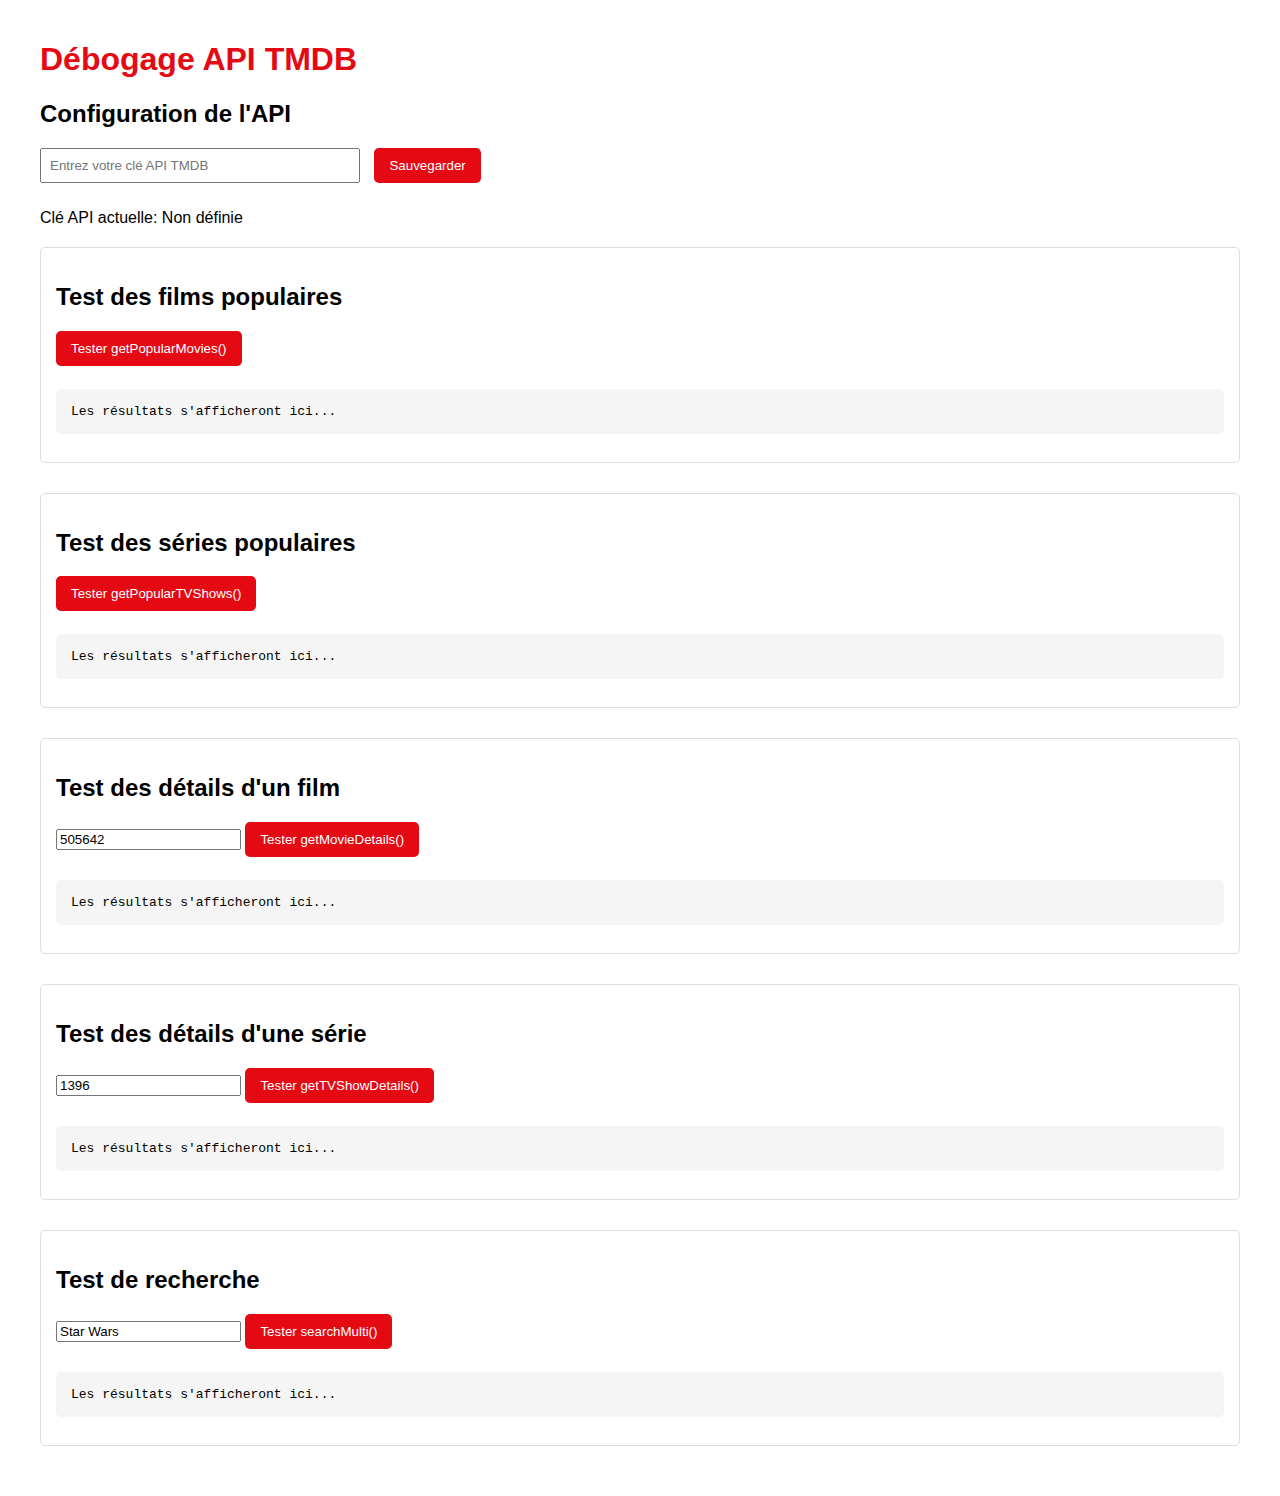
<file: debug-api.html>
<!DOCTYPE html>
<html lang="fr">
<head>
    <meta charset="UTF-8">
    <meta name="viewport" content="width=device-width, initial-scale=1.0">
    <title>Débogage API TMDB</title>
    <style>
        body {
            font-family: Arial, sans-serif;
            max-width: 1200px;
            margin: 0 auto;
            padding: 20px;
        }
        h1 {
            color: #e50914;
        }
        .test-section {
            margin-bottom: 30px;
            border: 1px solid #ddd;
            padding: 15px;
            border-radius: 5px;
        }
        button {
            background-color: #e50914;
            color: white;
            border: none;
            padding: 10px 15px;
            border-radius: 5px;
            cursor: pointer;
            margin-right: 10px;
            margin-bottom: 10px;
        }
        button:hover {
            background-color: #b2070f;
        }
        pre {
            background-color: #f5f5f5;
            padding: 15px;
            border-radius: 5px;
            overflow: auto;
            max-height: 300px;
        }
        .api-key-form {
            margin-bottom: 20px;
        }
        .api-key-form input {
            padding: 8px;
            width: 300px;
            margin-right: 10px;
        }
    </style>
</head>
<body>
    <h1>Débogage API TMDB</h1>
    
    <div class="api-key-form">
        <h2>Configuration de l'API</h2>
        <input type="text" id="api-key" placeholder="Entrez votre clé API TMDB">
        <button id="save-api-key">Sauvegarder</button>
        <p>Clé API actuelle: <span id="current-api-key">Non définie</span></p>
    </div>
    
    <div class="test-section">
        <h2>Test des films populaires</h2>
        <button id="test-popular-movies">Tester getPopularMovies()</button>
        <pre id="popular-movies-result">Les résultats s'afficheront ici...</pre>
    </div>
    
    <div class="test-section">
        <h2>Test des séries populaires</h2>
        <button id="test-popular-tv">Tester getPopularTVShows()</button>
        <pre id="popular-tv-result">Les résultats s'afficheront ici...</pre>
    </div>
    
    <div class="test-section">
        <h2>Test des détails d'un film</h2>
        <input type="text" id="movie-id" placeholder="ID du film (ex: 505642 pour Dune 2)" value="505642">
        <button id="test-movie-details">Tester getMovieDetails()</button>
        <pre id="movie-details-result">Les résultats s'afficheront ici...</pre>
    </div>
    
    <div class="test-section">
        <h2>Test des détails d'une série</h2>
        <input type="text" id="tv-id" placeholder="ID de la série (ex: 1396 pour Breaking Bad)" value="1396">
        <button id="test-tv-details">Tester getTVShowDetails()</button>
        <pre id="tv-details-result">Les résultats s'afficheront ici...</pre>
    </div>
    
    <div class="test-section">
        <h2>Test de recherche</h2>
        <input type="text" id="search-query" placeholder="Terme de recherche" value="Star Wars">
        <button id="test-search">Tester searchMulti()</button>
        <pre id="search-result">Les résultats s'afficheront ici...</pre>
    </div>
    
    <script>
        // Configuration de l'API TMDB
        let TMDB_API_KEY = localStorage.getItem('tmdb_api_key') || '';
        const TMDB_BASE_URL = 'https://api.themoviedb.org/3';
        
        // Afficher la clé API actuelle
        document.getElementById('current-api-key').textContent = TMDB_API_KEY ? TMDB_API_KEY.substring(0, 5) + '...' : 'Non définie';
        document.getElementById('api-key').value = TMDB_API_KEY;
        
        // Sauvegarder la clé API
        document.getElementById('save-api-key').addEventListener('click', function() {
            const apiKey = document.getElementById('api-key').value.trim();
            if (apiKey) {
                TMDB_API_KEY = apiKey;
                localStorage.setItem('tmdb_api_key', apiKey);
                document.getElementById('current-api-key').textContent = apiKey.substring(0, 5) + '...';
                alert('Clé API sauvegardée!');
            } else {
                alert('Veuillez entrer une clé API valide.');
            }
        });
        
        // Fonction pour faire des requêtes à l'API TMDB
        async function fetchFromTMDB(endpoint, params = {}) {
            if (!TMDB_API_KEY) {
                throw new Error('Clé API TMDB non définie. Veuillez entrer votre clé API.');
            }
            
            const queryParams = new URLSearchParams({
                api_key: TMDB_API_KEY,
                language: 'fr-FR',
                ...params
            });
            
            try {
                const response = await fetch(`${TMDB_BASE_URL}${endpoint}?${queryParams}`);
                if (!response.ok) {
                    throw new Error(`Erreur TMDB: ${response.status}`);
                }
                return await response.json();
            } catch (error) {
                console.error('Erreur lors de la requête TMDB:', error);
                throw error;
            }
        }
        
        // Récupérer les films populaires
        async function getPopularMovies(page = 1) {
            return await fetchFromTMDB('/movie/popular', { page });
        }
        
        // Récupérer les séries populaires
        async function getPopularTVShows(page = 1) {
            return await fetchFromTMDB('/tv/popular', { page });
        }
        
        // Récupérer les détails d'un film
        async function getMovieDetails(movieId) {
            return await fetchFromTMDB(`/movie/${movieId}`, { 
                append_to_response: 'credits,videos,similar,recommendations' 
            });
        }
        
        // Récupérer les détails d'une série
        async function getTVShowDetails(tvId) {
            return await fetchFromTMDB(`/tv/${tvId}`, { 
                append_to_response: 'credits,videos,similar,recommendations,seasons' 
            });
        }
        
        // Rechercher des films et séries
        async function searchMulti(query, page = 1) {
            return await fetchFromTMDB('/search/multi', { query, page });
        }
        
        // Test des films populaires
        document.getElementById('test-popular-movies').addEventListener('click', async function() {
            const resultElement = document.getElementById('popular-movies-result');
            resultElement.textContent = 'Chargement...';
            
            try {
                const result = await getPopularMovies();
                resultElement.textContent = JSON.stringify(result, null, 2);
            } catch (error) {
                resultElement.textContent = `Erreur: ${error.message}`;
            }
        });
        
        // Test des séries populaires
        document.getElementById('test-popular-tv').addEventListener('click', async function() {
            const resultElement = document.getElementById('popular-tv-result');
            resultElement.textContent = 'Chargement...';
            
            try {
                const result = await getPopularTVShows();
                resultElement.textContent = JSON.stringify(result, null, 2);
            } catch (error) {
                resultElement.textContent = `Erreur: ${error.message}`;
            }
        });
        
        // Test des détails d'un film
        document.getElementById('test-movie-details').addEventListener('click', async function() {
            const resultElement = document.getElementById('movie-details-result');
            resultElement.textContent = 'Chargement...';
            
            const movieId = document.getElementById('movie-id').value;
            if (!movieId) {
                resultElement.textContent = 'Erreur: Veuillez entrer un ID de film.';
                return;
            }
            
            try {
                const result = await getMovieDetails(movieId);
                resultElement.textContent = JSON.stringify(result, null, 2);
            } catch (error) {
                resultElement.textContent = `Erreur: ${error.message}`;
            }
        });
        
        // Test des détails d'une série
        document.getElementById('test-tv-details').addEventListener('click', async function() {
            const resultElement = document.getElementById('tv-details-result');
            resultElement.textContent = 'Chargement...';
            
            const tvId = document.getElementById('tv-id').value;
            if (!tvId) {
                resultElement.textContent = 'Erreur: Veuillez entrer un ID de série.';
                return;
            }
            
            try {
                const result = await getTVShowDetails(tvId);
                resultElement.textContent = JSON.stringify(result, null, 2);
            } catch (error) {
                resultElement.textContent = `Erreur: ${error.message}`;
            }
        });
        
        // Test de recherche
        document.getElementById('test-search').addEventListener('click', async function() {
            const resultElement = document.getElementById('search-result');
            resultElement.textContent = 'Chargement...';
            
            const query = document.getElementById('search-query').value;
            if (!query) {
                resultElement.textContent = 'Erreur: Veuillez entrer un terme de recherche.';
                return;
            }
            
            try {
                const result = await searchMulti(query);
                resultElement.textContent = JSON.stringify(result, null, 2);
            } catch (error) {
                resultElement.textContent = `Erreur: ${error.message}`;
            }
        });
    </script>
</body>
</html>
</file>
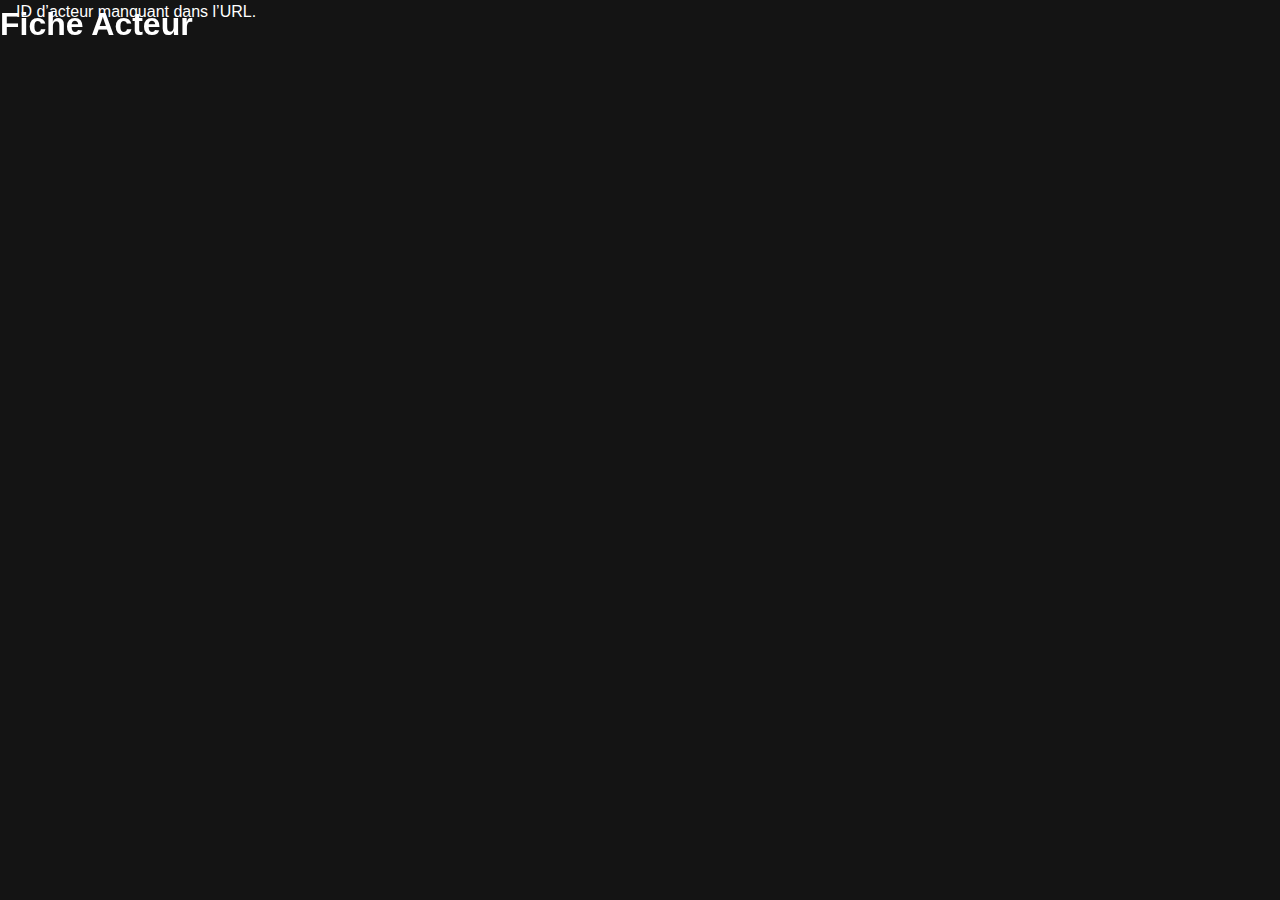
<file: pages/actor.html>
<!DOCTYPE html>
<html lang="fr">
<head>
  <meta charset="UTF-8" />
  <meta name="viewport" content="width=device-width, initial-scale=1.0" />
  <title>Acteur - StreamFlix</title>
  <link rel="stylesheet" href="../css/style.css" />
</head>
<body>
  <header class="header">
    <h1>Fiche Acteur</h1>
  </header>

  <main class="container" id="actor-details">
    <p>Chargement...</p>
  </main>

  <script src="../js/tmdb-api.js"></script>
  <script>
    async function loadActor() {
      const params = new URLSearchParams(window.location.search);
      const id = params.get("id");
      const container = document.getElementById("actor-details");

      if (!id) {
        container.innerHTML = "<p>ID d’acteur manquant dans l’URL.</p>";
        return;
      }

      try {
        const response = await fetch(`https://api.themoviedb.org/3/person/${id}?api_key=4aa5776ef3fdc9d6ee9a7b8815055984&language=fr-FR`);
        const actor = await response.json();

        const creditsResp = await fetch(`https://api.themoviedb.org/3/person/${id}/combined_credits?api_key=4aa5776ef3fdc9d6ee9a7b8815055984&language=fr-FR`);
        const credits = await creditsResp.json();

        const image = actor.profile_path ? `https://image.tmdb.org/t/p/w342${actor.profile_path}` : "../img/placeholder.jpg";

        container.innerHTML = `
          <h2>${actor.name}</h2>
          <img src="${image}" alt="${actor.name}" style="max-width: 200px;">
          <p><strong>Biographie :</strong> ${actor.biography || "Aucune biographie disponible."}</p>
          <h3>Connu pour :</h3>
          <ul>
            ${credits.cast.slice(0, 10).map(item => `<li>${item.title || item.name} (${item.media_type})</li>`).join("")}
          </ul>
        `;
      } catch (error) {
        container.innerHTML = "<p>Erreur lors du chargement de l’acteur.</p>";
        console.error(error);
      }
    }

    document.addEventListener("DOMContentLoaded", loadActor);
  </script>
</body>
</html>
</file>
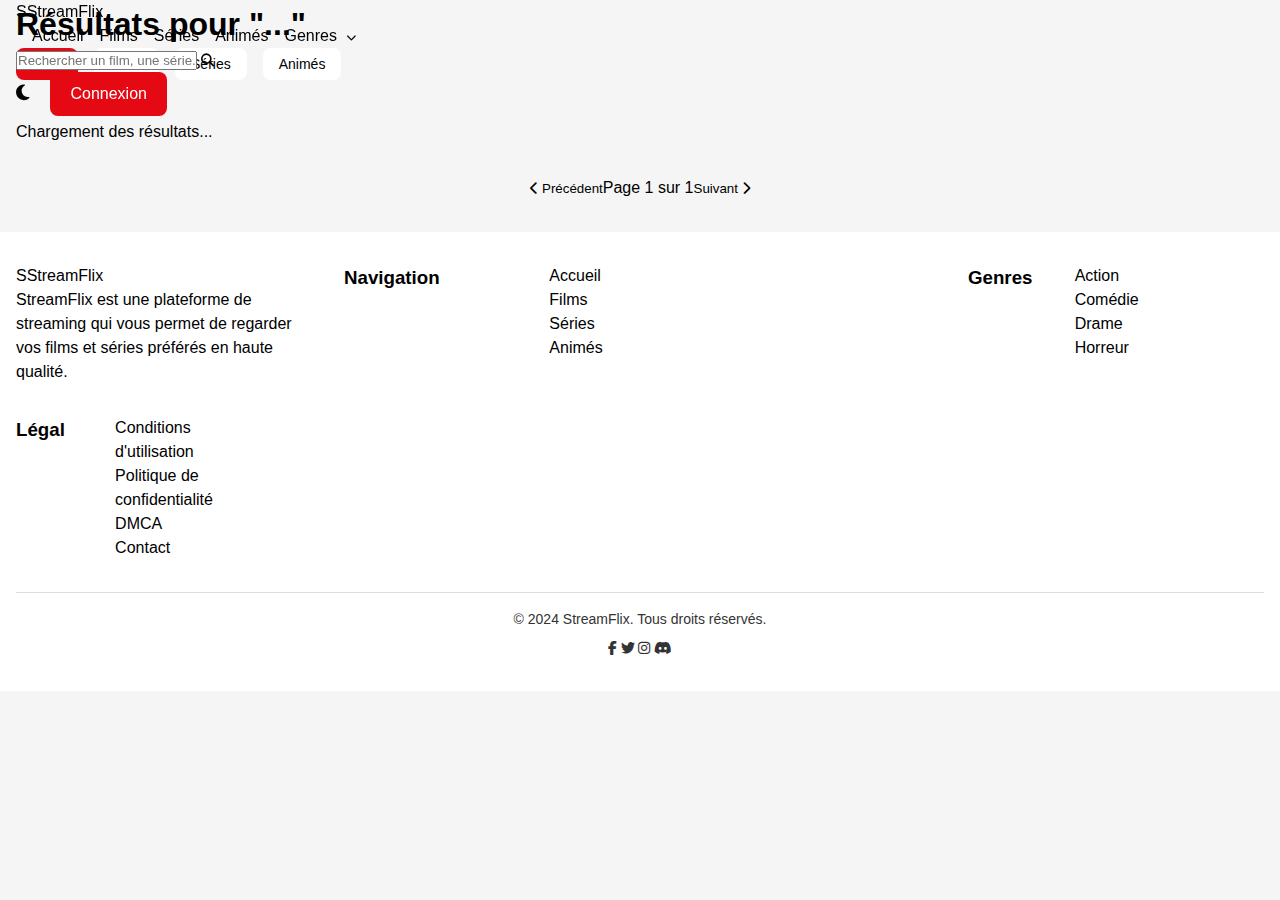
<file: pages/search.html>
<!DOCTYPE html>
<html lang="fr">
<head>
    <meta charset="UTF-8">
    <meta name="viewport" content="width=device-width, initial-scale=1.0">
    <title>Recherche - StreamFlix</title>
    <meta name="description" content="Recherchez des films et séries sur StreamFlix">
    <link rel="stylesheet" href="https://cdnjs.cloudflare.com/ajax/libs/font-awesome/6.4.0/css/all.min.css">
    <link rel="stylesheet" href="../css/style.css">
    <link rel="icon" type="image/png" href="../img/favicon.png">
</head>
<body>
    <!-- Header -->
    <header class="header">
        <div class="container">
            <div class="header-inner">
                <!-- Logo -->
                <a href="../index.html" class="logo">
                    <span class="logo-icon">S</span>
                    <span class="logo-text">StreamFlix</span>
                </a>

                <!-- Navigation principale -->
                <nav class="main-nav">
                    <ul class="nav-list">
                        <li><a href="../index.html">Accueil</a></li>
                        <li><a href="films.html">Films</a></li>
                        <li><a href="series.html">Séries</a></li>
                        <li><a href="animes.html">Animés</a></li>
                        <li class="dropdown">
                            <a href="#" class="dropdown-toggle">Genres <i class="fas fa-chevron-down"></i></a>
                            <div class="dropdown-menu">
                                <a href="genre.html?genre=28">Action</a>
                                <a href="genre.html?genre=35">Comédie</a>
                                <a href="genre.html?genre=18">Drame</a>
                                <a href="genre.html?genre=27">Horreur</a>
                                <a href="genre.html?genre=878">Science-Fiction</a>
                                <a href="genre.html?genre=53">Thriller</a>
                                <a href="genre.html?genre=10749">Romance</a>
                                <a href="genre.html?genre=16">Animation</a>
                            </div>
                        </li>
                    </ul>
                </nav>

                <!-- Barre de recherche -->
                <div class="search-bar">
                    <form id="search-form">
                        <input type="text" id="search-input" placeholder="Rechercher un film, une série...">
                        <button type="submit" class="search-btn">
                            <i class="fas fa-search"></i>
                        </button>
                    </form>
                </div>

                <!-- Actions utilisateur -->
                <div class="user-actions">
                    <button class="theme-toggle" id="theme-toggle" title="Changer de thème">
                        <i class="fas fa-moon"></i>
                    </button>
                    <a href="login.html" class="btn btn-primary">Connexion</a>
                    <button class="mobile-menu-toggle" id="mobile-menu-toggle">
                        <i class="fas fa-bars"></i>
                    </button>
                </div>
            </div>
        </div>
    </header>

    <!-- Menu mobile -->
    <div class="mobile-menu" id="mobile-menu">
        <div class="mobile-menu-header">
            <a href="../index.html" class="logo">
                <span class="logo-icon">S</span>
                <span class="logo-text">StreamFlix</span>
            </a>
            <button class="mobile-menu-close" id="mobile-menu-close">
                <i class="fas fa-times"></i>
            </button>
        </div>
        <nav class="mobile-nav">
            <ul class="mobile-nav-list">
                <li><a href="../index.html">Accueil</a></li>
                <li><a href="films.html">Films</a></li>
                <li><a href="series.html">Séries</a></li>
                <li><a href="animes.html">Animés</a></li>
                <li class="mobile-dropdown">
                    <a href="#" class="mobile-dropdown-toggle">
                        Genres <i class="fas fa-chevron-down"></i>
                    </a>
                    <div class="mobile-dropdown-menu">
                        <a href="genre.html?genre=28">Action</a>
                        <a href="genre.html?genre=35">Comédie</a>
                        <a href="genre.html?genre=18">Drame</a>
                        <a href="genre.html?genre=27">Horreur</a>
                        <a href="genre.html?genre=878">Science-Fiction</a>
                        <a href="genre.html?genre=53">Thriller</a>
                        <a href="genre.html?genre=10749">Romance</a>
                        <a href="genre.html?genre=16">Animation</a>
                    </div>
                </li>
                <li><a href="login.html">Connexion</a></li>
            </ul>
        </nav>
    </div>

    <!-- Main Content -->
    <main class="main-content">
        <div class="container">
            <section class="search-results-section">
                <h1 class="search-results-title">Résultats pour "..."</h1>
                
                <div class="search-filters">
                    <button class="search-filter active" data-filter="all">Tous</button>
                    <button class="search-filter" data-filter="movie">Films</button>
                    <button class="search-filter" data-filter="tv">Séries</button>
                    <button class="search-filter" data-filter="anime">Animés</button>
                </div>
                
                <div class="search-results-grid">
                    <!-- Les résultats seront générés dynamiquement par JavaScript -->
                    <div class="loading">Chargement des résultats...</div>
                </div>
                
                <div class="pagination">
                    <button class="pagination-prev" disabled>
                        <i class="fas fa-chevron-left"></i> Précédent
                    </button>
                    <div class="pagination-info">Page <span class="current-page">1</span> sur <span class="total-pages">1</span></div>
                    <button class="pagination-next" disabled>
                        Suivant <i class="fas fa-chevron-right"></i>
                    </button>
                </div>
            </section>
        </div>
    </main>

    <!-- Footer -->
    <footer class="footer">
        <div class="container">
            <div class="footer-content">
                <div class="footer-logo">
                    <a href="../index.html" class="logo">
                        <span class="logo-icon">S</span>
                        <span class="logo-text">StreamFlix</span>
                    </a>
                    <p class="footer-description">
                        StreamFlix est une plateforme de streaming qui vous permet de regarder vos films et séries préférés en haute qualité.
                    </p>
                </div>
                
                <div class="footer-links">
                    <h3>Navigation</h3>
                    <ul>
                        <li><a href="../index.html">Accueil</a></li>
                        <li><a href="films.html">Films</a></li>
                        <li><a href="series.html">Séries</a></li>
                        <li><a href="animes.html">Animés</a></li>
                    </ul>
                </div>
                
                <div class="footer-links">
                    <h3>Genres</h3>
                    <ul>
                        <li><a href="genre.html?genre=28">Action</a></li>
                        <li><a href="genre.html?genre=35">Comédie</a></li>
                        <li><a href="genre.html?genre=18">Drame</a></li>
                        <li><a href="genre.html?genre=27">Horreur</a></li>
                    </ul>
                </div>
                
                <div class="footer-links">
                    <h3>Légal</h3>
                    <ul>
                        <li><a href="cgu.html">Conditions d'utilisation</a></li>
                        <li><a href="privacy.html">Politique de confidentialité</a></li>
                        <li><a href="dmca.html">DMCA</a></li>
                        <li><a href="contact.html">Contact</a></li>
                    </ul>
                </div>
            </div>
            
            <div class="footer-bottom">
                <p>&copy; 2024 StreamFlix. Tous droits réservés.</p>
                <div class="social-links">
                    <a href="#" class="social-link"><i class="fab fa-facebook-f"></i></a>
                    <a href="#" class="social-link"><i class="fab fa-twitter"></i></a>
                    <a href="#" class="social-link"><i class="fab fa-instagram"></i></a>
                    <a href="#" class="social-link"><i class="fab fa-discord"></i></a>
                </div>
            </div>
        </div>
    </footer>

    <!-- Scripts -->
    <script src="../js/tmdb-api.js"></script>
    <script src="../js/main.js"></script>
    <script src="../js/tmdb-api.js"></script>
    <script src="../js/debug.js"></script>
</body>
</html>
</file>
<file: css/style.css>
:root {
    /* Couleurs principales */
    --primary-color: #e50914;
    --primary-hover: #f40612;
    --secondary-color: #0071eb;
    --secondary-hover: #0080ff;
    
    /* Couleurs de fond */
    --bg-primary: #141414;
    --bg-secondary: #181818;
    --bg-tertiary: #222222;
    --bg-hover: #333333;
    
    /* Couleurs de texte */
    --text-primary: #ffffff;
    --text-secondary: #b3b3b3;
    --text-tertiary: #777777;
    
    /* Autres couleurs */
    --border-color: #333333;
    --overlay-color: rgba(0, 0, 0, 0.7);
    --shadow-color: rgba(0, 0, 0, 0.5);
    
    /* Transitions */
    --transition-speed: 0.3s;
    
    /* Espacement */
    --spacing-xs: 4px;
    --spacing-sm: 8px;
    --spacing-md: 16px;
    --spacing-lg: 24px;
    --spacing-xl: 32px;
    
    /* Rayons de bordure */
    --border-radius-sm: 4px;
    --border-radius-md: 8px;
    --border-radius-lg: 12px;
    
    /* Tailles de police */
    --font-size-xs: 12px;
    --font-size-sm: 14px;
    --font-size-md: 16px;
    --font-size-lg: 18px;
    --font-size-xl: 24px;
    --font-size-xxl: 32px;
    
    /* Poids de police */
    --font-weight-normal: 400;
    --font-weight-medium: 500;
    --font-weight-bold: 700;
    
    /* Z-index */
    --z-index-dropdown: 100;
    --z-index-header: 200;
    --z-index-modal: 300;
    --z-index-overlay: 250;
}

/* Thème clair */
[data-theme="light"] {
    --bg-primary: #f5f5f5;
    --bg-secondary: #ffffff;
    --bg-tertiary: #e9e9e9;
    --bg-hover: #f0f0f0;
    
    --text-primary: #000000;
    --text-secondary: #333333;
    --text-tertiary: #666666;
    
    --border-color: #dddddd;
    --overlay-color: rgba(255, 255, 255, 0.7);
    --shadow-color: rgba(0, 0, 0, 0.1);
}

/* Reset et styles de base */
* {
    margin: 0;
    padding: 0;
    box-sizing: border-box;
}

html {
    scroll-behavior: smooth;
}

body {
    font-family: 'Roboto', Arial, sans-serif;
    background-color: var(--bg-primary);
    color: var(--text-primary);
    line-height: 1.5;
    overflow-x: hidden;
    transition: background-color var(--transition-speed) ease;
}

a {
    color: inherit;
    text-decoration: none;
}

ul {
    list-style: none;
}

img {
    max-width: 100%;
    height: auto;
}

button {
    cursor: pointer;
    border: none;
    background: none;
    font-family: inherit;
    color: inherit;
}

/* Container */
.container {
    width: 100%;
    max-width: 1280px;
    margin: 0 auto;
    padding: 0 var(--spacing-md);
}

/* Header */
.header {
    position: fixed;
    top: 0;
    left: 0;
    width: 100%;
    z-index: var(--z-index-header);
    transition: background-color var(--transition-speed) ease;
}

.header.transparent {
    background-color: transparent;
    background-image: linear-gradient(to bottom, rgba(0, 0, 0, 0.7) 0%, transparent 100%);
}

.header.scrolled {
    background-color: var(--bg-primary);
    box-shadow: 0 2px 10px var(--shadow-color);
}

.header-content {
    display: flex;
    align-items: center;
    justify-content: space-between;
    height: 70px;
}

.logo {
    display: flex;
    align-items: center;
}

.logo img {
    height: 40px;
}

/* Navigation */
.main-nav {
    display: flex;
}

.nav-list {
    display: flex;
    align-items: center;
}

.nav-list li {
    margin-left: var(--spacing-md);
}

.nav-list a {
    font-size: var(--font-size-md);
    font-weight: var(--font-weight-medium);
    transition: color var(--transition-speed) ease;
}

.nav-list a:hover {
    color: var(--primary-color);
}

/* Correction des menus déroulants */
.dropdown {
    position: relative;
}

.dropdown-menu {
    position: absolute;
    top: 100%;
    left: 0;
    background-color: var(--bg-secondary);
    border-radius: 8px;
    box-shadow: 0 5px 15px rgba(0, 0, 0, 0.2);
    padding: 10px 0;
    min-width: 200px;
    z-index: 100;
    opacity: 0;
    visibility: hidden;
    transform: translateY(10px);
    transition: all 0.3s ease;
}

.dropdown:hover .dropdown-menu {
    opacity: 1;
    visibility: visible;
    transform: translateY(0);
}

.dropdown-menu li {
    display: block;
    width: 100%;
    margin: 0;
}

.dropdown-menu li a {
    display: block;
    padding: 8px 20px;
    color: var(--text-primary);
    transition: all 0.2s ease;
}

.dropdown-menu li a:hover {
    background-color: var(--bg-hover);
    color: var(--primary-color);
}

.dropdown-toggle i {
    margin-left: 5px;
    font-size: 10px;
    transition: transform var(--transition-speed) ease;
}

.dropdown:hover .dropdown-toggle i {
    transform: rotate(180deg);
}

/* Header Right */
.header-right {
    display: flex;
    align-items: center;
}

.search-form {
    position: relative;
    margin-right: var(--spacing-md);
}

.search-form input {
    background-color: var(--bg-tertiary);
    border: none;
    border-radius: 20px;
    padding: 8px 40px 8px 15px;
    color: var(--text-primary);
    width: 200px;
    transition: all var(--transition-speed) ease;
}

.search-form input:focus {
    outline: none;
    width: 250px;
    background-color: var(--bg-hover);
}

.search-form button {
    position: absolute;
    right: 10px;
    top: 50%;
    transform: translateY(-50%);
    color: var(--text-secondary);
    font-size: var(--font-size-md);
}

.theme-toggle {
    margin-right: var(--spacing-md);
    font-size: var(--font-size-lg);
    color: var(--text-primary);
    transition: color var(--transition-speed) ease;
}

.theme-toggle:hover {
    color: var(--primary-color);
}

.user-menu {
    position: relative;
}

.user-avatar {
    width: 32px;
    height: 32px;
    border-radius: 50%;
    overflow: hidden;
    cursor: pointer;
}

.user-avatar img {
    width: 100%;
    height: 100%;
    object-fit: cover;
}

.user-dropdown {
    position: absolute;
    top: 100%;
    right: 0;
    background-color: var(--bg-secondary);
    border-radius: var(--border-radius-md);
    box-shadow: 0 5px 15px var(--shadow-color);
    padding: var(--spacing-md);
    min-width: 200px;
    z-index: var(--z-index-dropdown);
    opacity: 0;
    visibility: hidden;
    transform: translateY(10px);
    transition: all var(--transition-speed) ease;
}

.user-menu:hover .user-dropdown {
    opacity: 1;
    visibility: visible;
    transform: translateY(0);
}

.user-dropdown-item {
    padding: var(--spacing-sm) 0;
}

.user-dropdown-item a {
    display: block;
    transition: color var(--transition-speed) ease;
}

.user-dropdown-item a:hover {
    color: var(--primary-color);
}

.mobile-menu-toggle {
    display: none;
    font-size: var(--font-size-xl);
    color: var(--text-primary);
}

/* Mobile Menu */
.mobile-menu {
    position: fixed;
    top: 0;
    right: -100%;
    width: 80%;
    max-width: 320px;
    height: 100%;
    background-color: var(--bg-secondary);
    z-index: var(--z-index-modal);
    overflow-y: auto;
    transition: right var(--transition-speed) ease;
    box-shadow: -5px 0 15px var(--shadow-color);
}

.mobile-menu.active {
    right: 0;
}

.mobile-menu-header {
    display: flex;
    align-items: center;
    justify-content: space-between;
    padding: var(--spacing-md);
    border-bottom: 1px solid var(--border-color);
}

.mobile-menu-close {
    font-size: var(--font-size-xl);
    color: var(--text-primary);
}

.mobile-search {
    padding: var(--spacing-md);
    border-bottom: 1px solid var(--border-color);
}

.mobile-search .search-form {
    margin: 0;
    width: 100%;
}

.mobile-search .search-form input {
    width: 100%;
}

.mobile-nav {
    padding: var(--spacing-md);
}

.mobile-nav-list li {
    margin-bottom: var(--spacing-md);
}

.mobile-nav-list a {
    font-size: var(--font-size-lg);
    font-weight: var(--font-weight-medium);
    display: block;
}

.mobile-dropdown-toggle {
    display: flex;
    align-items: center;
    justify-content: space-between;
    width: 100%;
}

.mobile-dropdown-toggle i {
    transition: transform var(--transition-speed) ease;
}

.mobile-dropdown-menu {
    display: none;
    padding-left: var(--spacing-md);
    margin-top: var(--spacing-sm);
}

.mobile-dropdown-menu.active {
    display: block;
}

.mobile-dropdown-menu li {
    margin-bottom: var(--spacing-sm);
}

.mobile-dropdown-menu a {
    font-size: var(--font-size-md);
    font-weight: var(--font-weight-normal);
}

.overlay {
    position: fixed;
    top: 0;
    left: 0;
    width: 100%;
    height: 100%;
    background-color: var(--overlay-color);
    z-index: var(--z-index-overlay);
    opacity: 0;
    visibility: hidden;
    transition: all var(--transition-speed) ease;
}

.overlay.active {
    opacity: 1;
    visibility: visible;
}

/* Hero Section */
.hero-section {
    position: relative;
    height: 80vh;
    min-height: 500px;
    margin-bottom: var(--spacing-xl);
}

.hero-swiper {
    height: 100%;
}

.hero-slide {
    position: relative;
    height: 100%;
    background-size: cover;
    background-position: center;
    background-repeat: no-repeat;
}

.hero-slide::before {
    content: '';
    position: absolute;
    top: 0;
    left: 0;
    width: 100%;
    height: 100%;
    background: linear-gradient(to right, rgba(0, 0, 0, 0.8) 0%, rgba(0, 0, 0, 0.4) 50%, rgba(0, 0, 0, 0) 100%);
}

.hero-content {
    position: absolute;
    bottom: 20%;
    left: 5%;
    max-width: 600px;
    padding: var(--spacing-md);
}

.hero-content h1 {
    font-size: var(--font-size-xxl);
    font-weight: var(--font-weight-bold);
    margin-bottom: var(--spacing-md);
    text-shadow: 1px 1px 3px rgba(0, 0, 0, 0.5);
}

.hero-meta {
    display: flex;
    align-items: center;
    flex-wrap: wrap;
    gap: var(--spacing-md);
    margin-bottom: var(--spacing-md);
    font-size: var(--font-size-sm);
}

.rating {
    color: #ffc107;
}

.quality {
    background-color: var(--primary-color);
    color: white;
    padding: 2px 6px;
    border-radius: var(--border-radius-sm);
    font-size: var(--font-size-xs);
    font-weight: var(--font-weight-bold);
}

.hero-description {
    margin-bottom: var(--spacing-lg);
    font-size: var(--font-size-md);
    max-height: 80px;
    overflow: hidden;
    text-overflow: ellipsis;
    display: -webkit-box;
    -webkit-line-clamp: 3;
    -webkit-box-orient: vertical;
}

.hero-buttons {
    display: flex;
    gap: var(--spacing-md);
}

.btn {
    display: inline-block;
    padding: 10px 20px;
    border-radius: var(--border-radius-md);
    font-weight: var(--font-weight-medium);
    text-align: center;
    transition: all var(--transition-speed) ease;
}

.btn i {
    margin-right: var(--spacing-sm);
}

.btn-primary {
    background-color: var(--primary-color);
    color: white;
}

.btn-primary:hover {
    background-color: var(--primary-hover);
    transform: translateY(-2px);
}

.btn-secondary {
    background-color: rgba(255, 255, 255, 0.2);
    color: white;
}

.btn-secondary:hover {
    background-color: rgba(255, 255, 255, 0.3);
    transform: translateY(-2px);
}

/* Swiper Customization */
.swiper-button-next,
.swiper-button-prev {
    color: white;
    background-color: rgba(0, 0, 0, 0.5);
    width: 40px;
    height: 40px;
    border-radius: 50%;
    transition: all var(--transition-speed) ease;
}

.swiper-button-next:hover,
.swiper-button-prev:hover {
    background-color: var(--primary-color);
}

.swiper-button-next::after,
.swiper-button-prev::after {
    font-size: var(--font-size-md);
}

.swiper-pagination-bullet {
    background-color: white;
    opacity: 0.5;
}

.swiper-pagination-bullet-active {
    background-color: var(--primary-color);
    opacity: 1;
}

/* Content Sections */
.content-section {
    margin-bottom: var(--spacing-xl);
}

.section-header {
    display: flex;
    align-items: center;
    justify-content: space-between;
    margin-bottom: var(--spacing-lg);
}

.section-header h2 {
    font-size: var(--font-size-xl);
    font-weight: var(--font-weight-bold);
}

.view-all {
    color: var(--text-secondary);
    font-size: var(--font-size-sm);
    transition: color var(--transition-speed) ease;
}

.view-all:hover {
    color: var(--primary-color);
}

.view-all i {
    margin-left: var(--spacing-xs);
    transition: transform var(--transition-speed) ease;
}

.view-all:hover i {
    transform: translateX(3px);
}

/* Movie Cards */
.movie-card {
    position: relative;
    border-radius: var(--border-radius-md);
    overflow: hidden;
    transition: transform var(--transition-speed) ease;
}

.movie-card:hover {
    transform: translateY(-5px);
}

.movie-poster {
    position: relative;
    padding-bottom: 150%; /* Ratio 2:3 pour les affiches */
    overflow: hidden;
}

.movie-poster img {
    position: absolute;
    top: 0;
    left: 0;
    width: 100%;
    height: 100%;
    object-fit: cover;
    transition: transform var(--transition-speed) ease;
}

.movie-card:hover .movie-poster img {
    transform: scale(1.05);
}

.movie-overlay {
    position: absolute;
    top: 0;
    left: 0;
    width: 100%;
    height: 100%;
    background: linear-gradient(to top, rgba(0, 0, 0, 0.8) 0%, rgba(0, 0, 0, 0) 50%);
    opacity: 0;
    transition: opacity var(--transition-speed) ease;
}

.movie-card:hover .movie-overlay {
    opacity: 1;
}

.movie-actions {
    position: absolute;
    bottom: 20px;
    left: 0;
    width: 100%;
    display: flex;
    align-items: center;
    justify-content: space-between;
    padding: 0 var(--spacing-md);
}

.movie-rating {
    color: #ffc107;
    font-size: var(--font-size-sm);
    font-weight: var(--font-weight-bold);
}

.btn-play {
    width: 40px;
    height: 40px;
    border-radius: 50%;
    background-color: var(--primary-color);
    color: white;
    display: flex;
    align-items: center;
    justify-content: center;
    transition: all var(--transition-speed) ease;
}

.btn-play:hover {
    background-color: var(--primary-hover);
    transform: scale(1.1);
}

.movie-quality {
    position: absolute;
    top: 10px;
    right: 10px;
    background-color: var(--primary-color);
    color: white;
    padding: 2px 6px;
    border-radius: var(--border-radius-sm);
    font-size: var(--font-size-xs);
    font-weight: var(--font-weight-bold);
}

.movie-info {
    padding: var(--spacing-sm);
    background-color: var(--bg-secondary);
}

.movie-title {
    font-size: var(--font-size-sm);
    font-weight: var(--font-weight-medium);
    margin-bottom: var(--spacing-xs);
    white-space: nowrap;
    overflow: hidden;
    text-overflow: ellipsis;
}

.movie-meta {
    display: flex;
    justify-content: space-between;
    font-size: var(--font-size-xs);
    color: var(--text-secondary);
}

/* Detail Page */
.detail-section {
    margin-top: 70px;
}

.detail-hero {
    position: relative;
    height: 60vh;
    min-height: 400px;
    background-size: cover;
    background-position: center;
    background-repeat: no-repeat;
}

.detail-hero::before {
    content: '';
    position: absolute;
    top: 0;
    left: 0;
    width: 100%;
    height: 100%;
    background: linear-gradient(to bottom, rgba(0, 0, 0, 0.5) 0%, var(--bg-primary) 100%);
}

.detail-content {
    position: relative;
    margin-top: -150px;
    z-index: 1;
}

.detail-main {
    display: flex;
    gap: var(--spacing-xl);
    margin-bottom: var(--spacing-xl);
}

.detail-poster {
    flex: 0 0 300px;
}

.detail-poster-img {
    width: 100%;
    border-radius: var(--border-radius-md);
    box-shadow: 0 10px 30px var(--shadow-color);
}

.detail-info {
    flex: 1;
}

.detail-title {
    font-size: var(--font-size-xxl);
    font-weight: var(--font-weight-bold);
    margin-bottom: var(--spacing-md);
}

.detail-meta {
    display: flex;
    align-items: center;
    flex-wrap: wrap;
    gap: var(--spacing-md);
    margin-bottom: var(--spacing-lg);
    font-size: var(--font-size-md);
}

.detail-rating {
    color: #ffc107;
    font-weight: var(--font-weight-bold);
}

.detail-buttons {
    display: flex;
    gap: var(--spacing-md);
    margin-bottom: var(--spacing-lg);
}

.detail-description {
    margin-bottom: var(--spacing-lg);
    font-size: var(--font-size-md);
    line-height: 1.6;
}

.detail-facts {
    display: grid;
    grid-template-columns: repeat(auto-fill, minmax(250px, 1fr));
    gap: var(--spacing-md);
    margin-bottom: var(--spacing-lg);
}

.detail-fact {
    display: flex;
    flex-direction: column;
}

.detail-fact-label {
    font-size: var(--font-size-sm);
    color: var(--text-secondary);
    margin-bottom: var(--spacing-xs);
}

.detail-fact-value {
    font-size: var(--font-size-md);
}

.detail-fact-value a {
    color: var(--secondary-color);
    transition: color var(--transition-speed) ease;
}

.detail-fact-value a:hover {
    color: var(--secondary-hover);
    text-decoration: underline;
}

/* Watch Page */
.watch-section {
    margin-top: 70px;
    padding: var(--spacing-xl) 0;
}

.watch-container {
    display: flex;
    gap: var(--spacing-xl);
    margin-bottom: var(--spacing-xl);
}

.video-container {
    flex: 1;
    position: relative;
    border-radius: var(--border-radius-md);
    overflow: hidden;
    background-color: #000;
}

.watch-info {
    flex: 0 0 30%;
    max-width: 400px;
}

.watch-title {
    font-size: var(--font-size-xl);
    font-weight: var(--font-weight-bold);
    margin-bottom: var(--spacing-md);
}

.watch-meta {
    display: flex;
    align-items: center;
    flex-wrap: wrap;
    gap: var(--spacing-md);
    margin-bottom: var(--spacing-md);
    font-size: var(--font-size-sm);
}

.watch-rating {
    color: #ffc107;
    font-weight: var(--font-weight-bold);
}

.watch-description {
    margin-bottom: var(--spacing-lg);
    font-size: var(--font-size-md);
    line-height: 1.6;
}

/* Styles pour le conteneur iframe */
.iframe-container {
    position: relative;
    padding-bottom: 56.25%; /* Ratio 16:9 */
    height: 0;
    overflow: hidden;
    max-width: 100%;
    background-color: #000;
    border-radius: 8px;
    box-shadow: 0 4px 20px rgba(0, 0, 0, 0.3);
}

.iframe-container iframe {
    position: absolute;
    top: 0;
    left: 0;
    width: 100%;
    height: 100%;
    border: 0;
}

/* Styles pour les boutons d'action */
.watch-actions {
    display: flex;
    gap: 10px;
    margin-top: 20px;
}

.watch-actions .btn {
    display: flex;
    align-items: center;
    justify-content: center;
    gap: 8px;
    padding: 10px 15px;
    border-radius: 5px;
    font-weight: 500;
    cursor: pointer;
    transition: all 0.2s ease;
}

.watch-actions .btn:hover {
    transform: translateY(-2px);
    box-shadow: 0 4px 8px rgba(0, 0, 0, 0.1);
}

/* Styles pour les épisodes */
.episode-selector {
    margin-top: 40px;
}

.season-selector {
    display: flex;
    flex-wrap: wrap;
    gap: 10px;
    margin-bottom: 20px;
}

.season-btn {
    padding: 8px 15px;
    background-color: var(--bg-secondary);
    border: none;
    border-radius: 5px;
    color: var(--text-primary);
    cursor: pointer;
    transition: all 0.2s ease;
}

.season-btn:hover, .season-btn.active {
    background-color: var(--primary-color);
    color: white;
}

.episodes-grid {
    display: grid;
    grid-template-columns: repeat(auto-fill, minmax(250px, 1fr));
    gap: 20px;
}

.episode-card {
    background-color: var(--bg-secondary);
    border-radius: 8px;
    overflow: hidden;
    transition: all 0.3s ease;
}

.episode-card:hover {
    transform: translateY(-5px);
    box-shadow: 0 8px 15px rgba(0, 0, 0, 0.1);
}

.episode-card.active {
    border: 2px solid var(--primary-color);
}

.episode-thumbnail {
    position: relative;
    padding-bottom: 56.25%;
    overflow: hidden;
}

.episode-thumbnail img {
    position: absolute;
    top: 0;
    left: 0;
    width: 100%;
    height: 100%;
    object-fit: cover;
}

.play-button {
    position: absolute;
    top: 50%;
    left: 50%;
    transform: translate(-50%, -50%);
    width: 50px;
    height: 50px;
    background-color: rgba(0, 0, 0, 0.7);
    border-radius: 50%;
    display: flex;
    align-items: center;
    justify-content: center;
    opacity: 0;
    transition: all 0.3s ease;
}

.episode-card:hover .play-button {
    opacity: 1;
}

.play-button i {
    color: white;
    font-size: 20px;
}

.episode-info {
    padding: 10px;
}

.episode-number {
    font-size: 12px;
    color: var(--text-secondary);
    margin-bottom: 5px;
}

.episode-title {
    font-size: 14px;
    font-weight: 500;
    margin-bottom: 5px;
    white-space: nowrap;
    overflow: hidden;
    text-overflow: ellipsis;
}

.episode-duration {
    font-size: 12px;
    color: var(--text-secondary);
}

/* Recommendations Section */
.recommendations-section {
    margin-top: var(--spacing-xl);
}

.recommendations-section h2 {
    font-size: var(--font-size-xl);
    font-weight: var(--font-weight-bold);
    margin-bottom: var(--spacing-lg);
}

/* Footer */
.footer {
    background-color: var(--bg-secondary);
    padding: var(--spacing-xl) 0;
    margin-top: var(--spacing-xl);
}

.footer-content {
    display: grid;
    grid-template-columns: 1fr 2fr 1fr;
    gap: var(--spacing-xl);
}

.footer-logo {
    display: flex;
    flex-direction: column;
    align-items: flex-start;
}

.footer-logo img {
    height: 40px;
    margin-bottom: var(--spacing-md);
}

.footer-links {
    display: grid;
    grid-template-columns: repeat(3, 1fr);
    gap: var(--spacing-lg);
}

.footer-links-column h3 {
    font-size: var(--font-size-md);
    font-weight: var(--font-weight-bold);
    margin-bottom: var(--spacing-md);
}

.footer-links-column ul li {
    margin-bottom: var(--spacing-sm);
}

.footer-links-column ul li a {
    font-size: var(--font-size-sm);
    color: var(--text-secondary);
    transition: color var(--transition-speed) ease;
}

.footer-links-column ul li a:hover {
    color: var(--primary-color);
}

.footer-social h3 {
    font-size: var(--font-size-md);
    font-weight: var(--font-weight-bold);
    margin-bottom: var(--spacing-md);
}

.social-icons {
    display: flex;
    gap: var(--spacing-md);
}

.social-icons a {
    display: flex;
    align-items: center;
    justify-content: center;
    width: 40px;
    height: 40px;
    border-radius: 50%;
    background-color: var(--bg-tertiary);
    color: var(--text-primary);
    transition: all var(--transition-speed) ease;
}

.social-icons a:hover {
    background-color: var(--primary-color);
    color: white;
    transform: translateY(-3px);
}

.footer-bottom {
    margin-top: var(--spacing-xl);
    padding-top: var(--spacing-md);
    border-top: 1px solid var(--border-color);
    text-align: center;
    font-size: var(--font-size-sm);
    color: var(--text-secondary);
}

.footer-bottom p:first-child {
    margin-bottom: var(--spacing-sm);
}

/* Responsive Styles */
@media (max-width: 1200px) {
    .hero-content h1 {
        font-size: 28px;
    }
    
    .detail-main {
        flex-direction: column;
    }
    
    .detail-poster {
        flex: 0 0 auto;
        max-width: 300px;
        margin: 0 auto;
    }
}

@media (max-width: 992px) {
    .footer-content {
        grid-template-columns: 1fr 1fr;
    }
    
    .footer-logo {
        grid-column: 1 / -1;
        margin-bottom: var(--spacing-lg);
    }
    
    .watch-container {
        flex-direction: column;
    }
    
    .watch-info {
        flex: 0 0 100%;
        max-width: 100%;
    }
}

@media (max-width: 768px) {
    .header-content {
        height: 60px;
    }
    
    .main-nav {
        display: none;
    }
    
    .search-form {
        display: none;
    }
    
    .mobile-menu-toggle {
        display: block;
    }
    
    .hero-section {
        height: 60vh;
    }
    
    .hero-content {
        bottom: 10%;
        left: 0;
        width: 100%;
        padding: var(--spacing-md) var(--spacing-lg);
    }
    
    .hero-content h1 {
        font-size: 24px;
    }
    
    .hero-description {
        -webkit-line-clamp: 2;
        max-height: 60px;
    }
    
    .footer-content {
        grid-template-columns: 1fr;
    }
    
    .footer-links {
        grid-template-columns: 1fr 1fr;
    }
    
    .footer-social {
        margin-top: var(--spacing-lg);
    }
}

@media (max-width: 576px) {
    .hero-buttons {
        flex-direction: column;
        gap: var(--spacing-sm);
    }
    
    .btn {
        width: 100%;
    }
    
    .footer-links {
        grid-template-columns: 1fr;
    }
    
    .detail-meta {
        flex-direction: column;
        align-items: flex-start;
        gap: var(--spacing-sm);
    }
    
    .detail-buttons {
        flex-direction: column;
        gap: var(--spacing-sm);
    }
    
    .detail-buttons .btn {
        width: 100%;
    }
    
    .watch-actions {
        flex-direction: column;
    }
    
    .watch-actions .btn {
        width: 100%;
    }
}

/* Animations */
@keyframes fadeIn {
    from {
        opacity: 0;
    }
    to {
        opacity: 1;
    }
}

.fade-in {
    animation: fadeIn 0.5s ease forwards;
}

/* Loader */
.loader {
    display: flex;
    align-items: center;
    justify-content: center;
    height: 100px;
}

.loader-spinner {
    width: 40px;
    height: 40px;
    border: 4px solid rgba(255, 255, 255, 0.3);
    border-top: 4px solid var(--primary-color);
    border-radius: 50%;
    animation: spin 1s linear infinite;
}

@keyframes spin {
    0% {
        transform: rotate(0deg);
    }
    100% {
        transform: rotate(360deg);
    }
}

/* Error Message */
.error-message {
    text-align: center;
    padding: var(--spacing-xl);
    color: var(--text-secondary);
}

.error-message i {
    font-size: 48px;
    color: var(--primary-color);
    margin-bottom: var(--spacing-md);
}

.error-message h2 {
    font-size: var(--font-size-xl);
    margin-bottom: var(--spacing-md);
}

.error-message p {
    font-size: var(--font-size-md);
    margin-bottom: var(--spacing-lg);
}

.error-message .btn {
    display: inline-block;
}

/* Search Page */
.search-results {
    margin-top: 100px;
    padding: var(--spacing-xl) 0;
}

.search-header {
    margin-bottom: var(--spacing-xl);
}

.search-header h1 {
    font-size: var(--font-size-xxl);
    margin-bottom: var(--spacing-md);
}

.search-header p {
    color: var(--text-secondary);
}

.search-filters {
    display: flex;
    gap: var(--spacing-md);
    margin-bottom: var(--spacing-xl);
    overflow-x: auto;
    padding-bottom: var(--spacing-sm);
}

.search-filter {
    padding: var(--spacing-sm) var(--spacing-md);
    background-color: var(--bg-secondary);
    border-radius: var(--border-radius-md);
    font-size: var(--font-size-sm);
    cursor: pointer;
    transition: all var(--transition-speed) ease;
    white-space: nowrap;
}

.search-filter.active {
    background-color: var(--primary-color);
    color: white;
}

.search-filter:hover:not(.active) {
    background-color: var(--bg-hover);
}

.search-grid {
    display: grid;
    grid-template-columns: repeat(auto-fill, minmax(180px, 1fr));
    gap: var(--spacing-lg);
}

.no-results {
    text-align: center;
    padding: var(--spacing-xl);
    color: var(--text-secondary);
}

.no-results i {
    font-size: 48px;
    margin-bottom: var(--spacing-md);
}

.no-results h2 {
    font-size: var(--font-size-xl);
    margin-bottom: var(--spacing-md);
}

.no-results p {
    font-size: var(--font-size-md);
    margin-bottom: var(--spacing-lg);
}

/* Genre Page */
.genre-header {
    margin-top: 100px;
    padding: var(--spacing-xl) 0;
    background-color: var(--bg-secondary);
}

.genre-title {
    font-size: var(--font-size-xxl);
    margin-bottom: var(--spacing-md);
}

.genre-description {
    color: var(--text-secondary);
    margin-bottom: var(--spacing-md);
}

.genre-grid {
    padding: var(--spacing-xl) 0;
    display: grid;
    grid-template-columns: repeat(auto-fill, minmax(180px, 1fr));
    gap: var(--spacing-lg);
}

/* Actor Page */
.actor-section {
    margin-top: 70px;
}

.actor-header {
    display: flex;
    gap: var(--spacing-xl);
    margin-bottom: var(--spacing-xl);
    padding: var(--spacing-xl) 0;
}

.actor-image {
    flex: 0 0 300px;
}

.actor-image img {
    width: 100%;
    border-radius: var(--border-radius-md);
}

.actor-info {
    flex: 1;
}

.actor-name {
    font-size: var(--font-size-xxl);
    margin-bottom: var(--spacing-md);
}

.actor-meta {
    display: flex;
    gap: var(--spacing-md);
    margin-bottom: var(--spacing-md);
    color: var(--text-secondary);
}

.actor-bio {
    margin-bottom: var(--spacing-lg);
    line-height: 1.6;
}

.actor-facts {
    display: grid;
    grid-template-columns: repeat(auto-fill, minmax(200px, 1fr));
    gap: var(--spacing-md);
    margin-bottom: var(--spacing-lg);
}

.actor-fact {
    display: flex;
    flex-direction: column;
}

.actor-fact-label {
    font-size: var(--font-size-sm);
    color: var(--text-secondary);
    margin-bottom: var(--spacing-xs);
}

.actor-fact-value {
    font-size: var(--font-size-md);
}

.actor-filmography h2 {
    font-size: var(--font-size-xl);
    margin-bottom: var(--spacing-lg);
}

.filmography-tabs {
    display: flex;
    gap: var(--spacing-md);
    margin-bottom: var(--spacing-lg);
    border-bottom: 1px solid var(--border-color);
}

.filmography-tab {
    padding: var(--spacing-md);
    cursor: pointer;
    position: relative;
    transition: color var(--transition-speed) ease;
}

.filmography-tab.active {
    color: var(--primary-color);
}

.filmography-tab.active::after {
    content: '';
    position: absolute;
    bottom: -1px;
    left: 0;
    width: 100%;
    height: 2px;
    background-color: var(--primary-color);
}

.filmography-content {
    display: none;
}

.filmography-content.active {
    display: block;
}

.filmography-list {
    display: grid;
    grid-template-columns: repeat(auto-fill, minmax(180px, 1fr));
    gap: var(--spacing-lg);
}

/* Pagination */
.pagination {
    display: flex;
    justify-content: center;
    margin-top: var(--spacing-xl);
}

.pagination-item {
    width: 40px;
    height: 40px;
    display: flex;
    align-items: center;
    justify-content: center;
    border-radius: var(--border-radius-md);
    margin: 0 var(--spacing-xs);
    font-weight: var(--font-weight-medium);
    transition: all var(--transition-speed) ease;
}

.pagination-item:hover {
    background-color: var(--bg-hover);
}

.pagination-item.active {
    background-color: var(--primary-color);
    color: white;
}

.pagination-item.disabled {
    opacity: 0.5;
    cursor: not-allowed;
}

/* Scrollbar */
::-webkit-scrollbar {
    width: 8px;
    height: 8px;
}

::-webkit-scrollbar-track {
    background: var(--bg-secondary);
}

::-webkit-scrollbar-thumb {
    background: var(--bg-tertiary);
    border-radius: 4px;
}

::-webkit-scrollbar-thumb:hover {
    background: var(--primary-color);
}
</file>
